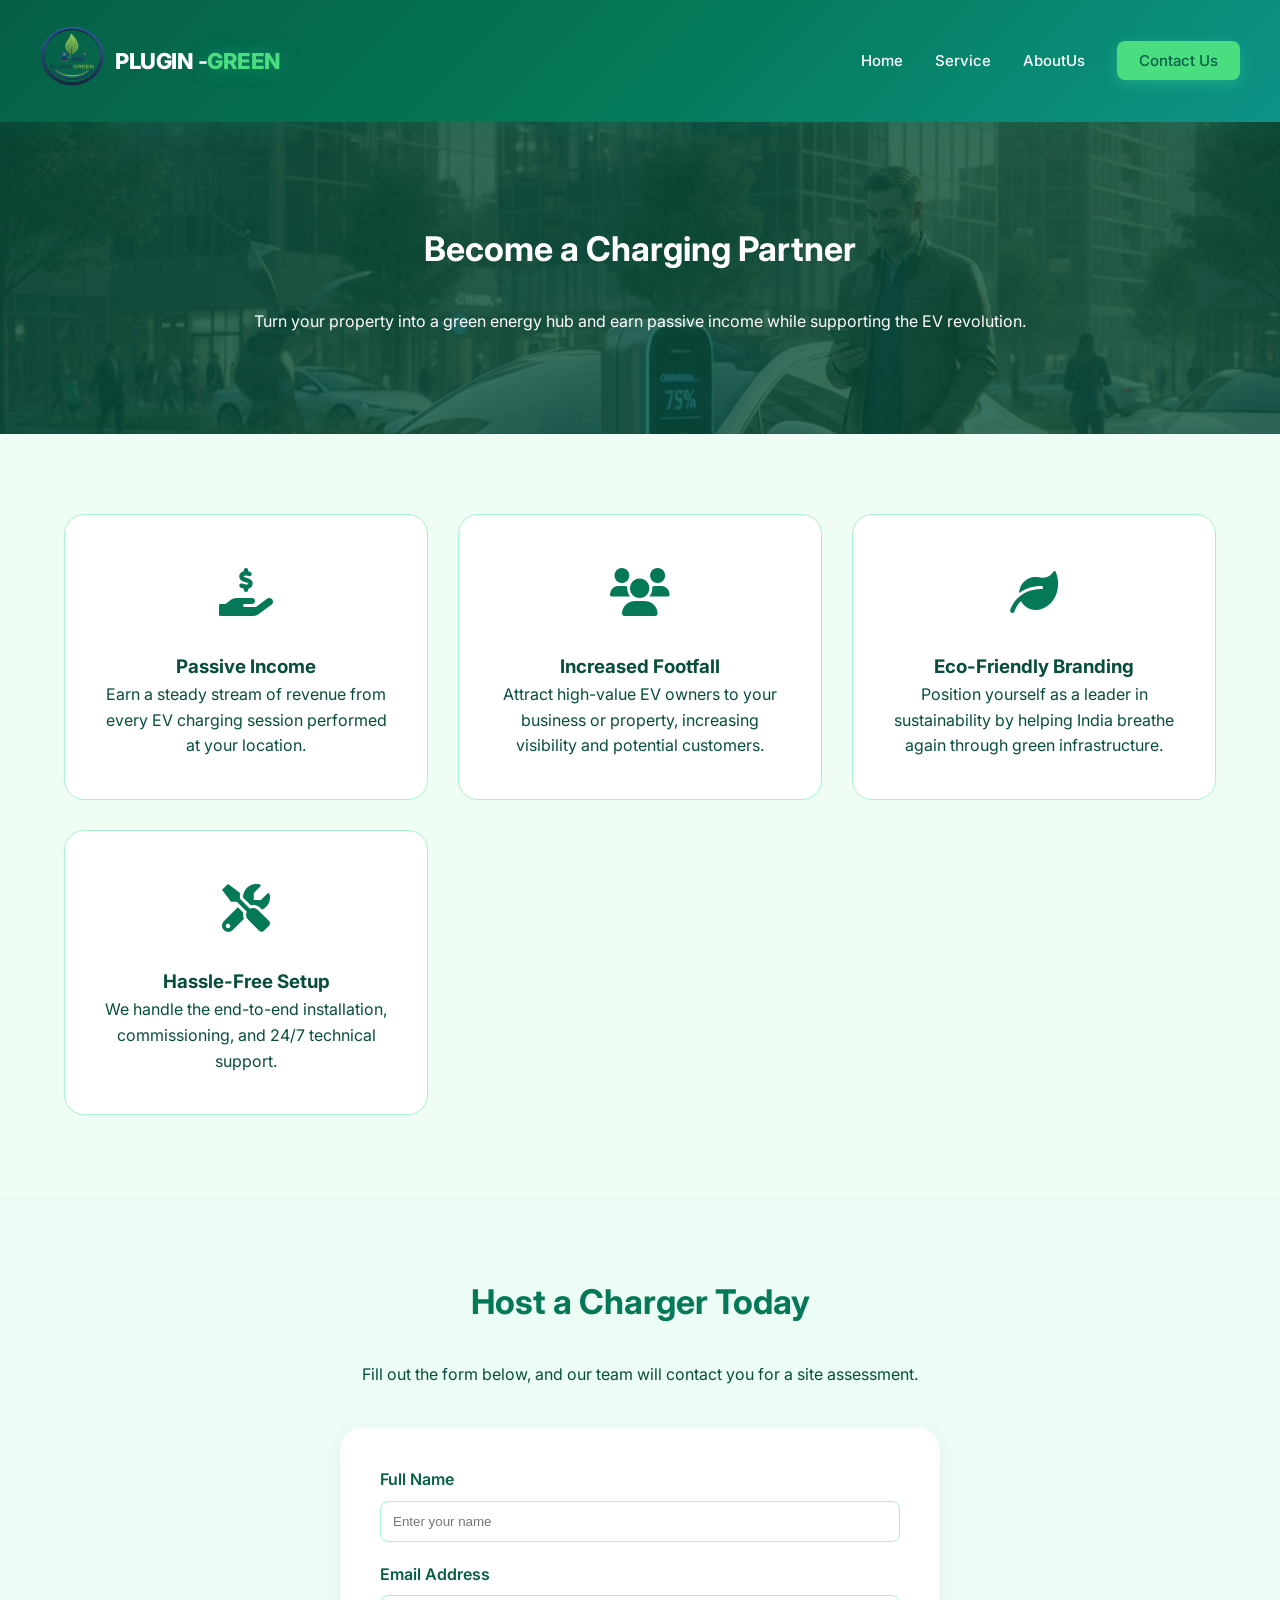
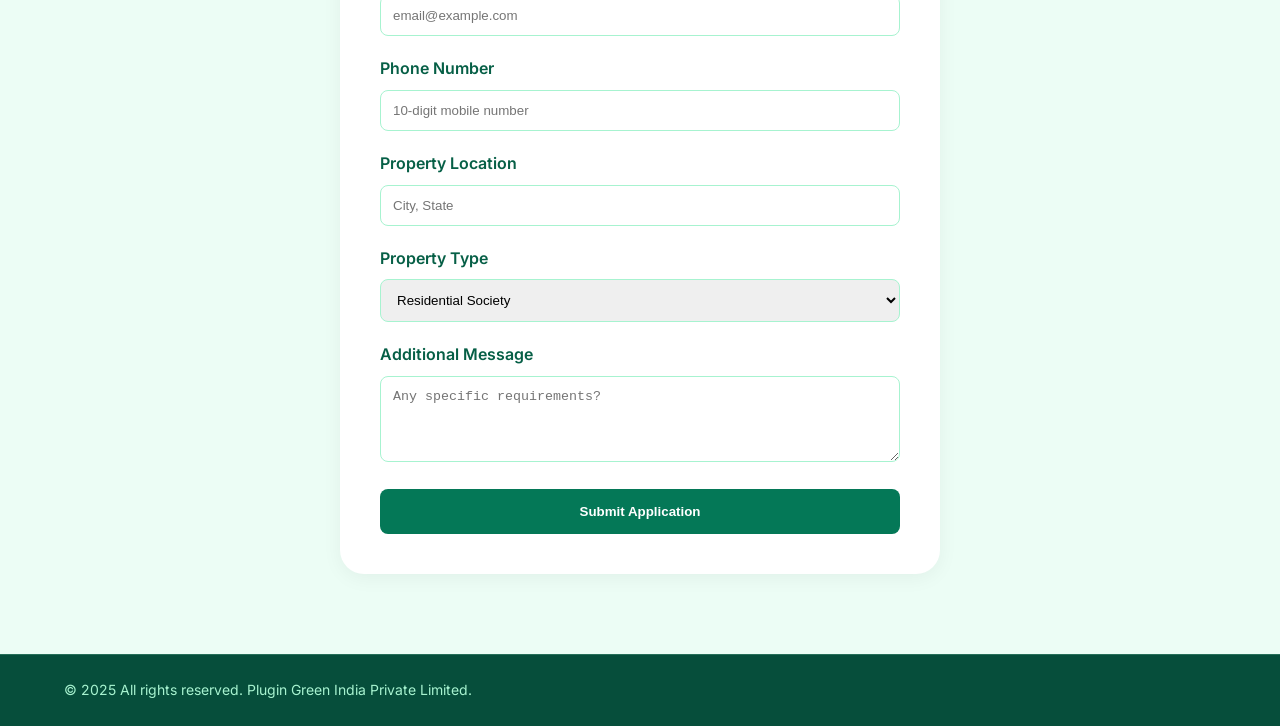
<file: host_a_charger.html>
<!DOCTYPE html>
<html lang="en">
<head>
    <meta charset="UTF-8">
    <meta name="viewport" content="width=device-width, initial-scale=1.0">
    <title>Host a Charger | Plugin Green</title>
    <link rel="stylesheet" href="style.css">
    <link href="https://fonts.googleapis.com/css2?family=Inter:wght@300;400;500;600;700;800&display=swap" rel="stylesheet">
    <link rel="stylesheet" href="https://cdnjs.cloudflare.com/ajax/libs/font-awesome/6.0.0/css/all.min.css">
    <style>
        .merits-hero {
            background: linear-gradient(rgba(6, 78, 59, 0.8), rgba(6, 78, 59, 0.8)), url('assets/hero.png') center/cover;
            padding: 100px 0;
            color: white;
            text-align: center;
        }
        .merits-grid {
            display: grid;
            grid-template-columns: repeat(auto-fit, minmax(300px, 1fr));
            gap: 30px;
            padding: 80px 0;
        }
        .merit-card {
            background: white;
            padding: 40px;
            border-radius: 20px;
            border: 1px solid var(--border);
            text-align: center;
            transition: transform 0.3s ease;
        }
        .merit-card:hover {
            transform: translateY(-10px);
            box-shadow: 0 10px 30px var(--glow);
        }
        .merit-icon {
            font-size: 3rem;
            color: var(--primary);
            margin-bottom: 20px;
        }
        .form-section {
            background: var(--bg-soft);
            padding: 80px 0;
        }
        .contact-container {
            max-width: 600px;
            margin: 0 auto;
            background: white;
            padding: 40px;
            border-radius: 24px;
            box-shadow: 0 4px 20px rgba(0,0,0,0.05);
        }
        .form-group { margin-bottom: 20px; }
        .form-group label { display: block; margin-bottom: 8px; font-weight: 600; color: var(--primary-dark); }
        .form-group input, .form-group textarea {
            width: 100%;
            padding: 12px;
            border: 1px solid var(--border);
            border-radius: 8px;
            outline: none;
        }
        .btn-submit {
            width: 100%;
            background: var(--primary);
            color: white;
            border: none;
            padding: 15px;
            border-radius: 8px;
            font-weight: 700;
            cursor: pointer;
            transition: background 0.3s;
        }
        .btn-submit:hover { background: var(--primary-dark); }
    </style>
</head>
<body>

    <header class="main-header">
        <nav class="container nav-inner">
            <a href="index.html" class="logo">
                <img class="mainlogo" src="assets/logo.png" alt="Plugin Green Logo" height="60" width="65">
            </a>
            <a href="index.html" class="logo">PLUGIN <b>-</b><span>GREEN</span></a>
            <ul class="nav-links">
                <li><a href="index.html">Home</a></li>
                <li><a href="service.html">Service</a></li>
                <li><a href="aboutUs.html">AboutUs</a></li>
                <li><a href="contact.html" class="btn-nav">Contact Us</a></li>
            </ul>
        </nav>
    </header>

    <section class="merits-hero">
        <div class="container">
            <h1 class="section-head" style="color: white;">Become a Charging Partner</h1>
            <p>Turn your property into a green energy hub and earn passive income while supporting the EV revolution.</p>
        </div>
    </section>

    <section class="container">
        <div class="merits-grid">
            <div class="merit-card">
                <div class="merit-icon"><i class="fas fa-hand-holding-usd"></i></div>
                <h3>Passive Income</h3>
                <p>Earn a steady stream of revenue from every EV charging session performed at your location.</p>
            </div>
            <div class="merit-card">
                <div class="merit-icon"><i class="fas fa-users"></i></div>
                <h3>Increased Footfall</h3>
                <p>Attract high-value EV owners to your business or property, increasing visibility and potential customers.</p>
            </div>
            <div class="merit-card">
                <div class="merit-icon"><i class="fas fa-leaf"></i></div>
                <h3>Eco-Friendly Branding</h3>
                <p>Position yourself as a leader in sustainability by helping India breathe again through green infrastructure.</p>
            </div>
            <div class="merit-card">
                <div class="merit-icon"><i class="fas fa-tools"></i></div>
                <h3>Hassle-Free Setup</h3>
                <p>We handle the end-to-end installation, commissioning, and 24/7 technical support.</p>
            </div>
        </div>
    </section>

    <section class="form-section" id="apply">
        <div class="container">
            <div class="faq-header" style="text-align: center; margin-bottom: 40px;">
                <h2 class="section-head">Host a Charger Today</h2>
                <p>Fill out the form below, and our team will contact you for a site assessment.</p>
            </div>
            <div class="contact-container">
                <form action="https://formspree.io/f/xgolrwej" method="POST">
                    <div class="form-group">
                        <label>Full Name</label>
                        <input type="text" name="name" required placeholder="Enter your name">
                    </div>
                    <div class="form-group">
                        <label>Email Address</label>
                        <input type="email" name="email" required placeholder="email@example.com">
                    </div>
                     <div class="form-group">
                        <label>Phone Number</label>
                      <input type="tel" name="phone" required pattern="[0-9]{10}" placeholder="10-digit mobile number" style="flex: 1;">
                    </div>
                    <div class="form-group">
                        <label>Property Location</label>
                        <input type="text" name="location" required placeholder="City, State">
                    </div>
                    <div class="form-group">
                        <label>Property Type</label>
                        <select name="property_type" style="width:100%; padding:12px; border:1px solid var(--border); border-radius:8px;">
                            <option value="residential">Residential Society</option>
                            <option value="commercial">Commercial/Office</option>
                            <option value="retail">Retail/Mall</option>
                            <option value="hospitality">Hotel/Restaurant</option>
                        </select>
                    </div>
                    <div class="form-group">
                        <label>Additional Message</label>
                        <textarea name="message" rows="4" placeholder="Any specific requirements?"></textarea>
                    </div>
                    <button type="submit" class="btn-submit">Submit Application</button>
                </form>
            </div>
        </div>
    </section>

    <footer class="main-footer">
        <div class="footer-bottom">
            <div class="container footer-bottom-inner">
                <p class="copyright">© 2025 All rights reserved. Plugin Green India Private Limited.</p>
            </div>
        </div>
    </footer>

    <script src="script.js"></script>
</body>
</html>
</file>
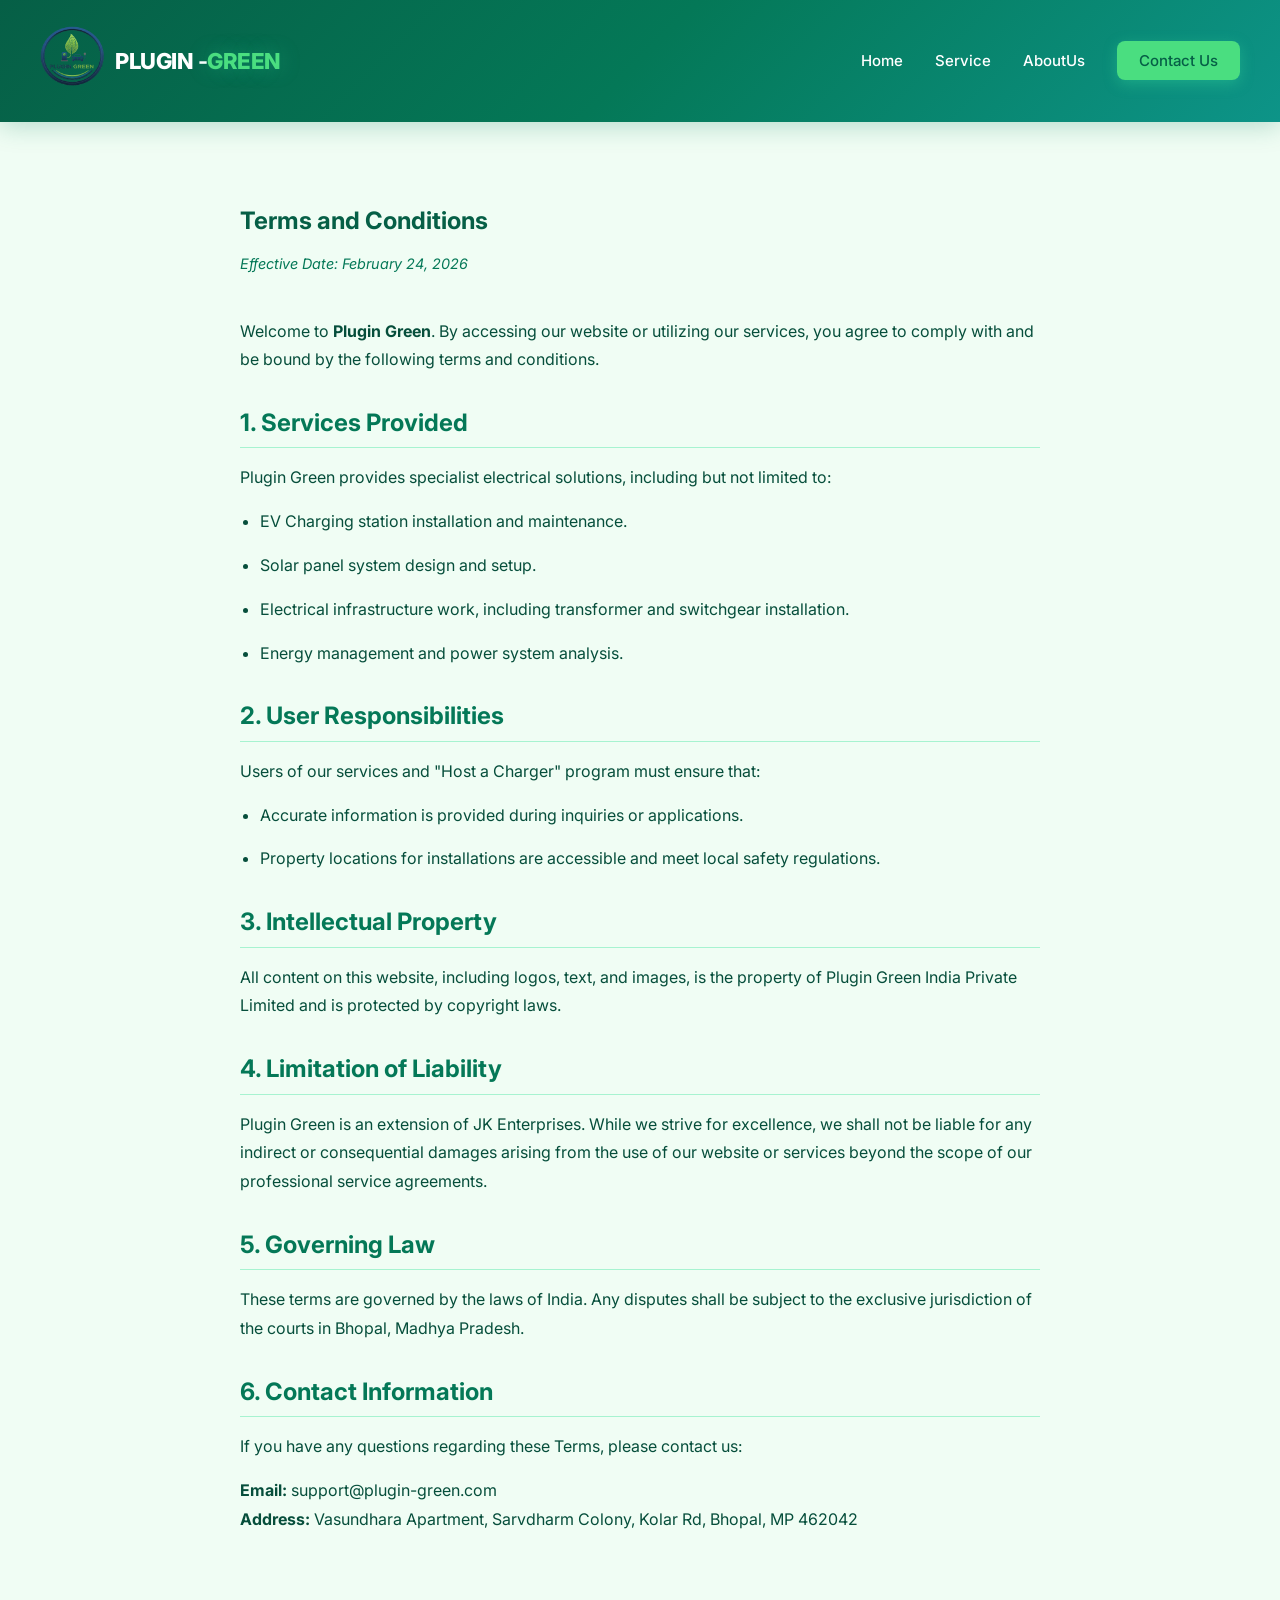
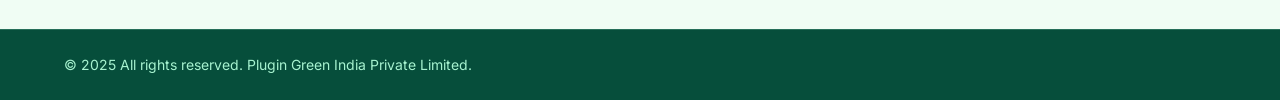
<file: termsandcondition.html>
<!DOCTYPE html>
<html lang="en">
<head>
    <meta charset="UTF-8">
    <meta name="viewport" content="width=device-width, initial-scale=1.0">
    <title>Terms and Conditions | Plugin Green</title>
    <link rel="stylesheet" href="style.css">
    <link href="https://fonts.googleapis.com/css2?family=Inter:wght@300;400;500;600;700;800&display=swap" rel="stylesheet">
    <style>
        .terms-content {
            padding: 80px 0;
            max-width: 800px;
            margin: 0 auto;
        }
        .terms-content h1 {
            color: var(--primary-dark);
            margin-bottom: 10px;
        }
        .terms-content .effective-date {
            color: var(--text-muted);
            font-size: 0.9rem;
            margin-bottom: 40px;
            font-style: italic;
        }
        .terms-content h2 {
            color: var(--primary);
            margin-top: 30px;
            margin-bottom: 15px;
            font-size: 1.5rem;
            border-bottom: 1px solid var(--border);
            padding-bottom: 5px;
        }
        .terms-content p, .terms-content li {
            color: var(--text);
            margin-bottom: 15px;
            line-height: 1.8;
        }
        .terms-content ul {
            padding-left: 20px;
            margin-bottom: 20px;
        }
    </style>
</head>
<body>

    <header class="main-header">
        <nav class="container nav-inner">
            <a href="home.html" class="logo">
                <img class="mainlogo" src="assets/logo.png" alt="Plugin Green Logo" height="60" width="65">
            </a>
            <a href="home.html" class="logo">PLUGIN <b>-</b><span>GREEN</span></a>
            <ul class="nav-links">
                <li><a href="home.html">Home</a></li>
                <li><a href="service.html">Service</a></li>
                <li><a href="aboutUs.html">AboutUs</a></li>
                <li><a href="contact.html" class="btn-nav">Contact Us</a></li>
            </ul>
        </nav>
    </header>

    <main class="container">
        <section class="terms-content">
            <h1>Terms and Conditions</h1>
            <p class="effective-date">Effective Date: February 24, 2026</p>

            <p>Welcome to <strong>Plugin Green</strong>. By accessing our website or utilizing our services, you agree to comply with and be bound by the following terms and conditions.</p>

            <h2>1. Services Provided</h2>
            <p>Plugin Green provides specialist electrical solutions, including but not limited to:</p>
            <ul>
                <li>EV Charging station installation and maintenance.</li>
                <li>Solar panel system design and setup.</li>
                <li>Electrical infrastructure work, including transformer and switchgear installation.</li>
                <li>Energy management and power system analysis.</li>
            </ul>

            <h2>2. User Responsibilities</h2>
            <p>Users of our services and "Host a Charger" program must ensure that:</p>
            <ul>
                <li>Accurate information is provided during inquiries or applications.</li>
                <li>Property locations for installations are accessible and meet local safety regulations.</li>
            </ul>

            <h2>3. Intellectual Property</h2>
            <p>All content on this website, including logos, text, and images, is the property of Plugin Green India Private Limited and is protected by copyright laws.</p>

            <h2>4. Limitation of Liability</h2>
            <p>Plugin Green is an extension of JK Enterprises. While we strive for excellence, we shall not be liable for any indirect or consequential damages arising from the use of our website or services beyond the scope of our professional service agreements.</p>

            <h2>5. Governing Law</h2>
            <p>These terms are governed by the laws of India. Any disputes shall be subject to the exclusive jurisdiction of the courts in Bhopal, Madhya Pradesh.</p>

            <h2>6. Contact Information</h2>
            <p>If you have any questions regarding these Terms, please contact us:</p>
            <p>
                <strong>Email:</strong> support@plugin-green.com<br>
                <strong>Address:</strong> Vasundhara Apartment, Sarvdharm Colony, Kolar Rd, Bhopal, MP 462042
            </p>
        </section>
    </main>

    <footer class="main-footer">
        <div class="footer-bottom">
            <div class="container footer-bottom-inner">
                <p class="copyright">© 2025 All rights reserved. Plugin Green India Private Limited.</p>
            </div>
        </div>
    </footer>

    <script src="script.js"></script>
</body>
</html>
</file>
<file: style.css>
/* Plugin Green – Green theme */
:root {
    --primary: #047857;
    --primary-dark: #065f46;
    --primary-light: #0d9488;
    --accent: #34d399;
    --accent-bright: #4ade80;
    --accent-hover: #6ee7b7;
    --text: #064e3b;
    --text-muted: #047857;
    --white: #ffffff;
    --bg: #f0fdf4;
    --bg-soft: #ecfdf5;
    --border: #a7f3d0;
    --footer-bg: #064e3b;
    --footer-text: #a7f3d0;
    --glow: rgba(52, 211, 153, 0.4);
}

* {
    margin: 0;
    padding: 0;
    box-sizing: border-box;
}

html {
    scroll-behavior: smooth;
}

body {
    font-family: 'Inter', -apple-system, BlinkMacSystemFont, sans-serif;
    font-size: 16px;
    line-height: 1.6;
    color: var(--text);
    background: var(--bg);
}

.container {
    max-width: 1200px;
    margin: 0 auto;
    padding: 0 24px;
}
.mainlogo{
margin-right: 10px;
}
/* Header */
.main-header {
    background: linear-gradient(135deg, var(--primary-dark) 0%, var(--primary) 50%, var(--primary-light) 100%);
    padding: 16px 0;
    position: sticky;
    top: 0;
    z-index: 1000;
    box-shadow: 0 4px 24px rgba(4, 120, 87, 0.25);
}

.nav-inner {
    display: flex;
    justify-content: space-between;
    align-items: center;
}

.logo {
    font-size: 22px;
    font-weight: 800;
    color: var(--white);
    text-decoration: none;
    letter-spacing: -0.5px;
}

.logo span {
    color: var(--accent-bright);
    text-shadow: 0 0 20px var(--glow);
}

.nav-links {
    display: flex;
    list-style: none;
    align-items: center;
    gap: 32px;
}

@media (min-width: 769px) {
    .nav-links.open {
        transform: none;
    }
}

.nav-links a {
    color: var(--white);
    text-decoration: none;
    font-weight: 500;
    font-size: 15px;
    transition: color 0.2s;
}

.nav-links a:hover {
    color: var(--accent);
}
/* This controls the main navigation bar layout */
.nav-inner {
    display: flex;
    justify-content: space-between; /* Pushes brand to left, links to right */
    align-items: center;
    padding: 10px 0;
}

/* This aligns the image and text side-by-side */
.brand-link {
    display: flex;
    align-items: center;
    text-decoration: none;
    gap: 12px; /* Adjust this for the space between logo and name */
}

.brand-logo {
    height: 60px; /* Maintains your preferred height */
    width: auto;
}

.brand-text {
    font-size: 24px;
    font-weight: 800;
    color: #ffffff; /* Or your preferred color */
    font-family: 'Inter', sans-serif;
    text-transform: uppercase;
}

.brand-text span {
    color: #4ade80; /* The green color for "GREEN" */
}

/* Ensure the nav links stay on the right */
.nav-links {
    display: flex;
    list-style: none;
    margin-left: auto; /* Pushes the list to the right */
}
.btn-nav {
    background: var(--accent-bright);
    color: var(--primary-dark) !important;
    padding: 10px 22px;
    border-radius: 8px;
    font-weight: 700;
    box-shadow: 0 4px 14px var(--glow);
}

.btn-nav:hover {
    background: var(--accent-hover);
    color: var(--primary-dark) !important;
    box-shadow: 0 6px 20px var(--glow);
}

.mobile-menu-btn {
    display: none;
    flex-direction: column;
    gap: 5px;
    background: none;
    border: none;
    cursor: pointer;
    padding: 8px;
}

.mobile-menu-btn span {
    width: 24px;
    height: 2px;
    background: var(--white);
}

/* Hero */
.hero {
    position: relative;
    overflow: hidden;
    min-height: 100vh;
    padding: 100px 0 120px;
    text-align: center;
    color: var(--white);
    background: linear-gradient(145deg, rgba(4, 120, 87, 0) 0%, rgba(13, 148, 136, 0) 40%, rgba(13, 148, 136, 0) 100%),
                url('assets/hero.png') center center / cover no-repeat;
}

.hero::after {
    content: '';
    position: absolute;
    inset: 0;
    z-index: 0;
    background: radial-gradient(ellipse 80% 50% at 50% 100%, rgba(74, 222, 128, 0.18) 0%, transparent 60%);
    pointer-events: none;
}

.hero-inner {
    position: relative;
    z-index: 1;
    max-width: 780px;
}

.hero-tagline {
    font-size: clamp(28px, 4vw, 42px);
    font-weight: 700;
    margin-bottom: 28px;
    line-height: 1.2;
    max-width: 700px;
    margin-left: auto;
    margin-right: auto;
    position: relative;
    z-index: 1;
    text-shadow: 0 2px 20px rgba(0,0,0,0.25);
}

.btn-hero {
    display: inline-block;
    background: var(--accent-bright);
    color: var(--primary-dark);
    padding: 14px 36px;
    border-radius: 10px;
    text-decoration: none;
    font-weight: 700;
    font-size: 16px;
    margin-bottom: 32px;
    transition: background 0.2s, transform 0.2s, box-shadow 0.2s;
    box-shadow: 0 6px 24px var(--glow);
    position: relative;
    z-index: 1;
}

.btn-hero:hover {
    background: var(--accent-hover);
    transform: translateY(-3px);
    box-shadow: 0 10px 32px var(--glow);
}

.hero-sub {
    font-size: 18px;
    opacity: 0.95;
    max-width: 600px;
    margin: 0 auto;
    position: relative;
    z-index: 1;
}

/* Growth Story */
.growth-story {
    padding: 80px 0 40px;
    background: var(--bg-soft);
}

.section-head {
    font-size: clamp(26px, 3vw, 34px);
    font-weight: 700;
    color: var(--primary);
    margin-bottom: 32px;
    text-align: center;
}

.growth-content {
    max-width: 800px;
    margin: 0 auto 40px;
    text-align: center;
}

.growth-lead {
    font-size: 20px;
    font-weight: 600;
    color: var(--text);
    margin-bottom: 20px;
}

.growth-content p {
    margin-bottom: 16px;
    color: var(--text-muted);
}

.growth-tabs {
    display: flex;
    justify-content: center;
    gap: 16px;
    margin-bottom: 24px;
}

.tab-btn {
    padding: 12px 28px;
    border: 2px solid var(--primary);
    background: transparent;
    color: var(--primary);
    font-weight: 600;
    font-size: 15px;
    border-radius: 8px;
    cursor: pointer;
    transition: all 0.2s;
}

.tab-btn:hover,
.tab-btn.active {
    background: var(--primary);
    color: var(--white);
    border-color: var(--primary);
}

/* Timeline */
.timeline-section {
    padding: 40px 0 80px;
    background: var(--bg);
}

.timeline {
    max-width: 700px;
    margin: 0 auto;
}

.timeline.hidden {
    display: none;
}

.timeline-item {
    display: flex;
    gap: 24px;
    margin-bottom: 32px;
    padding-bottom: 32px;
    border-bottom: 1px solid var(--border);
}

.timeline-item:last-child {
    border-bottom: none;
    margin-bottom: 0;
    padding-bottom: 0;
}

.timeline-year {
    flex-shrink: 0;
    font-size: 24px;
    font-weight: 800;
    color: var(--primary);
    min-width: 70px;
}

.timeline-item p {
    color: var(--text-muted);
    line-height: 1.65;
}

.products-timeline .product-cards-inline {
    display: flex;
    flex-wrap: wrap;
    justify-content: center;
    gap: 16px;
}

.product-chip {
    display: inline-block;
    padding: 14px 28px;
    background: var(--primary);
    color: var(--white);
    text-decoration: none;
    font-weight: 600;
    border-radius: 8px;
    transition: background 0.2s, box-shadow 0.2s;
}

.product-chip:hover {
    background: var(--accent-bright);
    color: var(--primary-dark);
    box-shadow: 0 4px 16px var(--glow);
}

/* Products Section */
.products-section {
    padding: 80px 0;
    background: var(--white);
    border-top: 1px solid var(--border);
}

.products-grid {
    display: grid;
    grid-template-columns: repeat(auto-fit, minmax(180px, 1fr));
    gap: 24px;
    max-width: 900px;
    margin: 0 auto;
}

.product-card {
    display: flex;
    align-items: center;
    justify-content: center;
    min-height: 140px;
    background: var(--bg-soft);
    border: 2px solid var(--border);
    border-radius: 12px;
    text-decoration: none;
    color: var(--primary);
    font-weight: 700;
    font-size: 18px;
    transition: all 0.2s;
}

.product-card:hover {
    border-color: var(--accent);
    background: rgba(52, 211, 153, 0.12);
    transform: translateY(-4px);
    box-shadow: 0 8px 24px var(--glow);
}

/* Services Section */
.services-grid {
    display: grid;
    grid-template-columns: repeat(auto-fit, minmax(280px, 1fr));
    gap: 30px;
    margin-top: 40px;
}

.service-card {
    background: #fff;
    border: 1px solid #eee;
    border-radius: 15px;
    overflow: hidden;
    position: relative;
    transition: all 0.3s ease;
    display: flex;
    flex-direction: column;
}

.service-card:hover {
    box-shadow: 0 10px 30px rgba(0,0,0,0.08);
    border-color: #2ecc71;
}

.service-image {
    width: 100%;
    height: 180px;
    background: #f9f9f9;
}

.service-image img {
    width: 100%;
    height: 100%;
    object-fit: cover;
}

.service-info {
    padding: 25px;
}

.service-icon {
    font-size: 2rem;
    margin-bottom: 15px;
}

.service-card h3 {
    font-size: 1.3rem;
    margin-bottom: 12px;
    color: #1a1a1a;
}

.service-card p {
    font-size: 0.95rem;
    color: #666;
    line-height: 1.6;
    margin-bottom: 20px;
}

/* Badge for MPEB Services */
.location-badge {
    position: absolute;
    top: 15px;
    right: 15px;
    background: #e74c3c;
    color: white;
    font-size: 0.75rem;
    font-weight: 700;
    padding: 5px 12px;
    border-radius: 20px;
    text-transform: uppercase;
    letter-spacing: 0.5px;
}

.mpeb-card {
    border: 2px solid #fce4e4;
    background: #fffafb;
}

.service-link {
    font-weight: 600;
    color: #2ecc71;
    text-decoration: none;
    transition: color 0.2s;
}

.service-link:hover {
    color: #27ae60;
    text-decoration: underline;
}

.services-section {
    padding: 80px 0;
    background: var(--bg-soft);
    border-top: 1px solid var(--border);
}

.services-section .section-head {
    margin-bottom: 16px;
}

.services-intro {
    text-align: center;
    max-width: 640px;
    margin: 0 auto 48px;
    color: var(--text-muted);
    font-size: 17px;
    line-height: 1.65;
}

.services-grid {
    display: grid;
    grid-template-columns: repeat(auto-fit, minmax(260px, 1fr));
    gap: 28px;
}

.service-card {
    background: var(--white);
    padding: 32px;
    border-radius: 12px;
    border: 1px solid var(--border);
    transition: border-color 0.2s, box-shadow 0.2s, transform 0.2s;
}

.service-card:hover {
    border-color: var(--accent);
    box-shadow: 0 8px 28px rgba(4, 120, 87, 0.12);
    transform: translateY(-2px);
}

.service-icon {
    font-size: 32px;
    margin-bottom: 16px;
    line-height: 1;
}

.service-card h3 {
    font-size: 20px;
    font-weight: 700;
    color: var(--primary);
    margin-bottom: 12px;
}

.service-card p {
    color: var(--text-muted);
    font-size: 15px;
    line-height: 1.6;
    margin-bottom: 16px;
}

.service-link {
    font-weight: 600;
    color: var(--primary);
    text-decoration: none;
    font-size: 15px;
    transition: color 0.2s;
}

.service-link:hover {
    color: var(--accent-bright);
}

/* About (home) */
.about-section {
    padding: 140px 0;
    background: var(--white);
}

.about-content {
    max-width: 860px;
    margin: 0 auto;
    text-align: center;
}

.about-content p {
    margin-bottom: 18px;
    color: var(--text-muted);
    font-size: 17px;
    line-height: 1.7;
}

/* App Section */


/* Charger Map */
.charger-map-section {
    padding: 80px 0;
    background: var(--bg);
}

.map-wrapper {
    border-radius: 20px; /* Matches your product pane style */
    overflow: hidden;
    border: 2px solid var(--border);
    box-shadow: 0 10px 30px var(--glow);
    background: var(--bg-soft);
    line-height: 0; /* Removes tiny gap at bottom of iframe */
}

.map-wrapper iframe {
    /* This makes the map look slightly "greyscale" until hovered, 
       matching a high-end tech aesthetic (Optional) */
    filter: grayscale(0.2) contrast(1.1);
    transition: filter 0.3s ease;
}

.map-wrapper iframe:hover {
    filter: grayscale(0);
}
/* Clients */
.clients-section {
    padding: 80px 0;
    background: var(--white);
}

.clients-grid {
    display: grid;
    grid-template-columns: repeat(auto-fill, minmax(160px, 1fr));
    gap: 200px;
}
.sourcingpt-section {
    padding: 60px 0;
    background: #ffffff; /* Clean white background to contrast the About page */
}

/* Flex wrapper to handle spacing and alignment */
.sourcingpt-wrapper {
    display: flex;
    justify-content: center;
    align-items: center;
    margin-top: 30px;
}

.sourcingpt {
    display: flex;
    flex-wrap: wrap;
    justify-content: center;
    align-items: center;
    gap: 60px; /* Large gaps for a high-end tech feel */
}

.partners img{
   width: 200px;
   object-fit: cover;
}



/* Footer */
.main-footer {
    background: var(--footer-bg);
    color: var(--footer-text);
    padding: 0;
}

.footer-top {
    display: grid;
    grid-template-columns: 1fr 1fr;
    gap: 48px;
    padding: 60px 24px 40px;
}

.footer-col h4 {
    font-size: 14px;
    font-weight: 700;
    color: var(--accent);
    margin-bottom: 12px;
    margin-top: 24px;
}

.footer-col h4:first-child {
    margin-top: 0;
}

.footer-col p {
    font-size: 14px;
    margin-bottom: 8px;
    line-height: 1.6;
}

.footer-col a {
    color: var(--footer-text);
    text-decoration: none;
}

.footer-col a:hover {
    color: var(--accent);
}

.footer-map {
    border-radius: 8px;
    overflow: hidden;
    margin-top: 24px;
}

.footer-mid {
    border-top: 1px solid rgba(167, 243, 208, 0.2);
    padding: 40px 0;
    
}

    .footer-mid-inner {
        display: grid;
        grid-template-columns: repeat(4, 1fr);
        gap: 40px;
    }
.footer-mid a{
    text-decoration: none;
    color: #fff;
}
.footer-mid a:hover{
    /* text-decoration:   ; */

    color: #2ecc71;
}


.footer-block .footer-label {
    font-weight: 700;
    color: var(--accent);
    margin-bottom: 12px;
    font-size: 14px;
}

.footer-block ul {
    list-style: none;
}

.footer-block li {
    margin-bottom: 8px;
}

.footer-bottom {
    border-top: 1px solid rgba(167, 243, 208, 0.2);
    padding: 24px 0;
}

.footer-bottom-inner {
    display: flex;
    justify-content: space-between;
    align-items: center;
    flex-wrap: wrap;
    gap: 16px;
}

.copyright {
    font-size: 14px;
}

.follow-again {
    font-weight: 600;
    color: var(--accent);
}

/* Responsive */
/* Mobile menu open state */
@media (max-width: 768px) {
    .nav-links {
        position: absolute;
        top: 0;
        left: 0;
        width: 100%;
        background: var(--primary-dark);
        display: flex; /* Always flex to allow animation */
        flex-direction: column;
        align-items: center;
        justify-content: center;
        padding: 60px 0 40px 0;
        gap: 1.5rem;
        z-index: 1000;
        
        /* Animation properties */
        opacity: 0;
        visibility: hidden;
        transform: translateY(-20px); /* Start slightly above */
        transition: all 0.4s cubic-bezier(0.4, 0, 0.2, 1);
    }

    /* Animated 'Open' State */
    .nav-links.open {
        opacity: 1;
        visibility: visible;
        transform: translateY(0); /* Slide down to original position */
    }

    .nav-links li {
        width: 100%;
        text-align: center;
    }

    .nav-links li a {
        font-size: 1.2rem;
        color: var(--white) !important;
        font-weight: 500;
        display: block;
        padding: 10px 0;
    }

    /* Contact Us button styling */
    .nav-links .btn-nav {
        background: var(--accent-bright);
        color: var(--primary-dark) !important;
        padding: 12px 35px;
        border-radius: 10px;
        font-weight: 700;
        display: inline-block;
        width: auto;
        margin-top: 10px;
    }

    /* Keep the close 'X' button visible on top */
    .mobile-menu-btn {
        display: flex;
        z-index: 1100;
        position: relative;
    }
}
@media (max-width: 480px) {
    .footer-mid-inner {
        grid-template-columns: 1fr;
    }

    .growth-tabs {
        flex-direction: column;
    }

    .timeline-item {
        flex-direction: column;
        gap: 8px;
    }
}
/* --- Harmonized Product Pane Section --- */

.product-pane-container {
    display: grid;
    grid-template-columns: 1.2fr 1fr;
    gap: 60px;
    padding-top: 60px; /* Reduced to prevent excessive gap from sticky header */
    padding-bottom: 80px;
    align-items: start;
}

/* Left Side: Visuals */
.pane-visuals {
    position: sticky;
    top: 100px; /* Sticks image while scrolling details on desktop */
}

.main-product-image {
    background: var(--bg-soft);
    border: 1px solid var(--border);
    border-radius: 24px;
    padding: 60px;
    display: flex;
    justify-content: center;
    align-items: center;
    transition: transform 0.3s ease;
}

.main-product-image img {
    max-width: 100%;
    height: auto;
    filter: drop-shadow(0 20px 40px rgba(4, 120, 87, 0.15));
}

.image-thumbnails {
    display: flex;
    gap: 15px;
    margin-top: 24px;
    justify-content: center;
}

.thumb {
    width: 70px;
    height: 70px;
    background: var(--white);
    border: 2px solid var(--border);
    border-radius: 12px;
    cursor: pointer;
    overflow: hidden;
    transition: all 0.2s ease;
}

.thumb img {
    width: 100%;
    height: 100%;
    object-fit: contain;
}

.thumb:hover {
    border-color: var(--accent);
}

.thumb.active {
    border-color: var(--primary);
    box-shadow: 0 0 10px var(--glow);
}

/* Right Side: Info */
.breadcrumb { 
    font-size: 13px; 
    color: var(--text-muted); 
    margin-bottom: 12px; 
    text-transform: uppercase;
    letter-spacing: 1px;
}

.product-title { 
    font-size: clamp(2.5rem, 5vw, 3.5rem); 
    font-weight: 800; 
    color: var(--primary-dark);
    line-height: 1.1;
    margin-bottom: 8px; 
}

.product-tagline { 
    font-size: 1.25rem; 
    color: var(--primary); 
    font-weight: 600;
    margin-bottom: 24px; 
}

.price-strip { 
    display: flex;
    align-items: center;
    gap: 15px;
    margin-bottom: 32px; 
}

.price { 
    font-size: 2.2rem; 
    font-weight: 800; 
    color: var(--text);
}

.status-tag { 
    background: var(--accent-bright); 
    color: var(--primary-dark); 
    padding: 6px 14px; 
    border-radius: 50px; 
    font-size: 0.85rem; 
    font-weight: 700;
}

.product-description {
    font-size: 1.1rem;
    color: var(--text-muted);
    margin-bottom: 32px;
}

.specs-grid {
    display: grid;
    grid-template-columns: repeat(2, 1fr);
    gap: 20px;
    margin-bottom: 40px;
    padding: 24px;
    background: var(--white);
    border: 1px solid var(--border);
    border-radius: 16px;
}

.spec-item small { 
    color: var(--primary-light); 
    text-transform: uppercase; 
    font-size: 0.75rem; 
    font-weight: 700;
    letter-spacing: 0.5px; 
    display: block;
    margin-bottom: 4px;
}

.spec-item p { 
    font-weight: 700; 
    color: var(--text);
    font-size: 1rem;
}

.action-buttons {
    display: flex;
    gap: 16px;
    margin-bottom: 48px;
}

.btn-primary {
    flex: 1;
    background: var(--primary);
    color: var(--white);
    border: none;
    padding: 18px;
    border-radius: 12px;
    font-weight: 700;
    font-size: 1.1rem;
    cursor: pointer;
    transition: all 0.3s ease;
    box-shadow: 0 4px 14px var(--glow);
}

.btn-primary:hover {
    background: var(--primary-dark);
    transform: translateY(-2px);
    box-shadow: 0 8px 20px var(--glow);
}

.btn-secondary {
    flex: 1;
    background: transparent;
    color: var(--primary);
    border: 2px solid var(--primary);
    padding: 18px;
    border-radius: 12px;
    font-weight: 700;
    cursor: pointer;
    transition: all 0.2s;
}

.btn-secondary:hover {
    background: var(--bg-soft);
}

.features-list h4 {
    color: var(--primary-dark);
    margin-bottom: 16px;
    font-size: 1.2rem;
}

.features-list ul {
    list-style: none;
}

.features-list li {
    margin-bottom: 12px;
    display: flex;
    align-items: center;
    gap: 10px;
    color: var(--text-muted);
}

/* --- Mobile Fixes --- */
@media (max-width: 992px) {
    .product-pane-container {
        grid-template-columns: 1fr;
        gap: 40px;
        padding-top: 40px;
    }

    .pane-visuals {
        position: static;
    }

    .main-product-image {
        padding: 40px;
    }
}

@media (max-width: 480px) {
    .action-buttons {
        flex-direction: column;
    }
    
    .specs-grid {
        grid-template-columns: 1fr;
    }
    
    .product-title {
        font-size: 2.2rem;
    }
}
/* Initial state for scroll reveal */
.reveal {
    opacity: 0;
    transform: translateY(30px);
    transition: all 0.8s ease-out;
}

/* State when it appears on screen */
.reveal.active {
    opacity: 1;
    transform: translateY(0);
}
/* This targets the wrapper around your footer blocks */
.footer-mid-inner {
    display: flex;             /* Align blocks horizontally */
    justify-content: space-between; /* Space them out evenly */
    align-items: flex-start;   /* Align them to the top */
    flex-wrap: wrap;           /* Allows them to stack on mobile */
    gap: 20px;                 /* Adds space between columns */
}

/* Ensure each block takes up a reasonable amount of space */
.footer-block {
    flex: 1;                   /* Let each column grow equally */
    min-width: 200px;          /* Prevents them from getting too squished */
}

/* Remove default padding/bullets from the lists to keep them tidy */
.footer-block ul, 
.footer-block li {
    list-style: none;
    padding: 0;
    margin: 5px 0;
}
body {
    margin: 0;
    padding: 0;
}

.footer-bottom {
    margin-top: auto; /* Pushes the footer to the bottom of the flex container */
}
footer {
    padding-bottom: 20px; /* Adjust as needed */
}

/* Ensure the last text element doesn't have a margin */
footer p:last-child {
    margin-bottom: 0;
}
</file>
